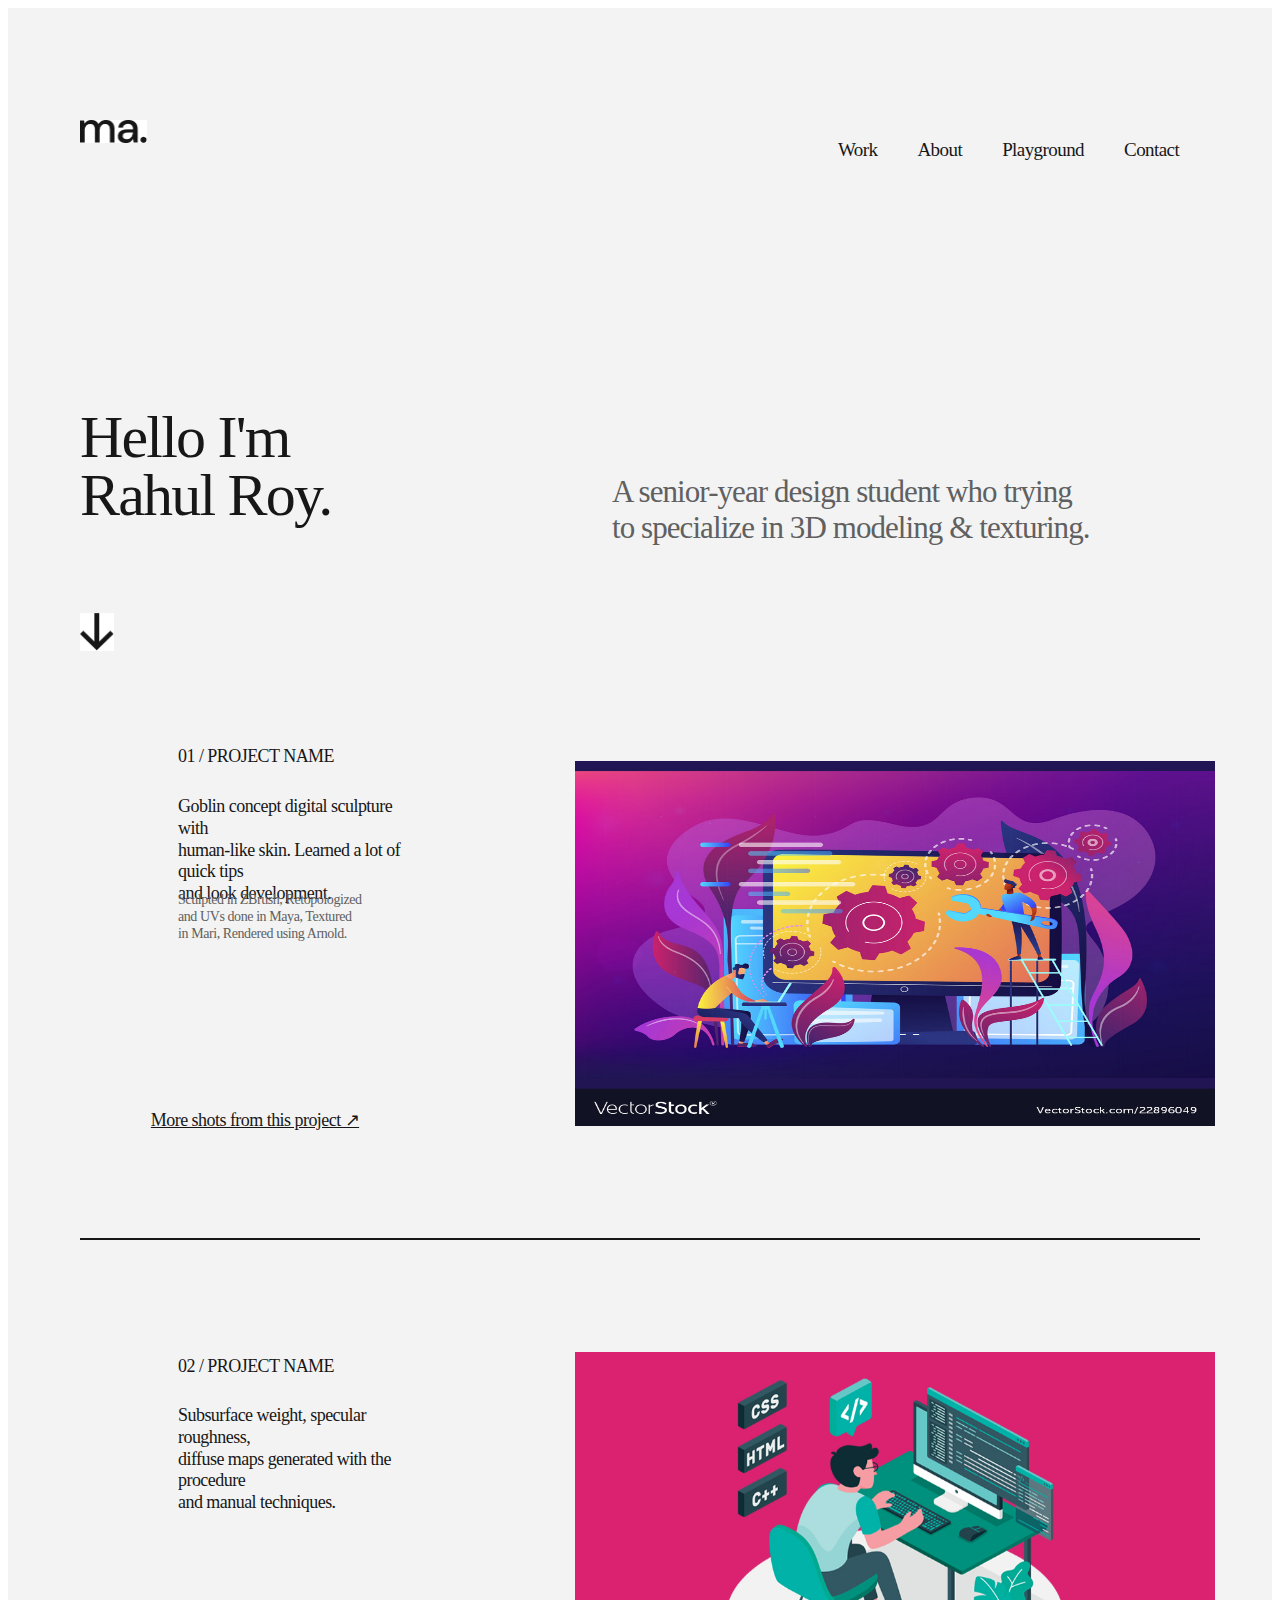
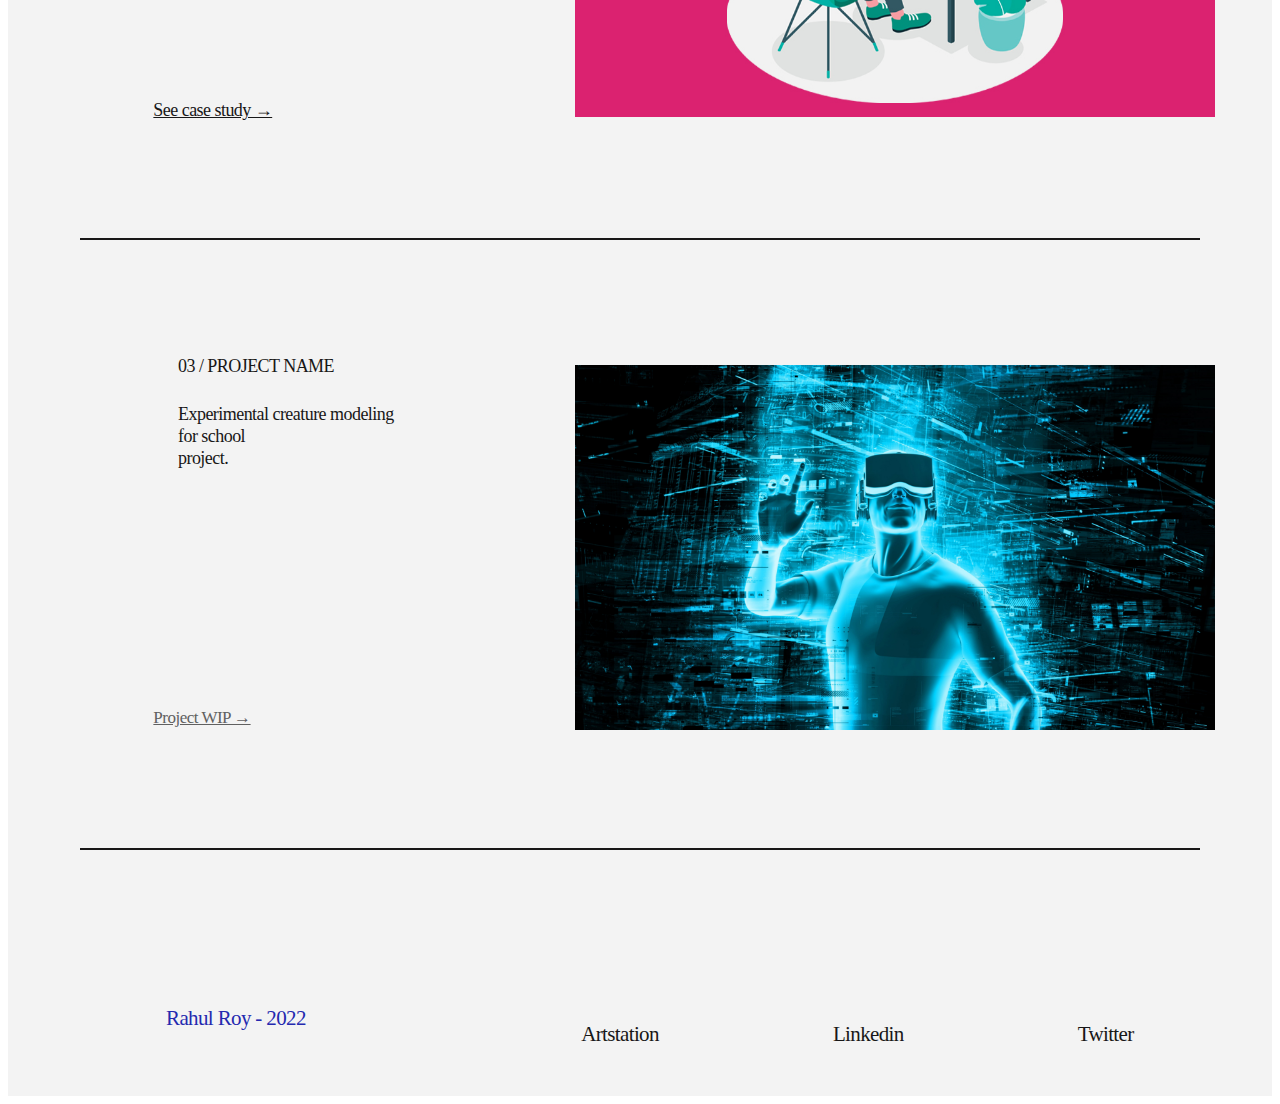
<file: index.html>
<!DOCTYPE html>
<html lang="en">
  <head>
    <meta charset="UTF-8" />
    <meta http-equiv="X-UA-Compatible" content="IE=edge" />
    <meta name="viewport" content="width=device-width, initial-scale=1.0" />
    <title>Portfolio-Work Page</title>
    <link rel="stylesheet" href="./style.css" />
  </head>
  <body>
    <div class="main-page">
      <nav class="navbar">
        <img src="./site-logo.jpg" alt="" class="logo" />
        <div class="menu">
          <ul>
            <li><a href="">Work</a></li>
            <li><a href="./about.html" target="_blank">About</a></li>
            <li><a href="">Playground</a></li>
            <li><a href="">Contact</a></li>
          </ul>
        </div>
      </nav>

      <div class="content1">
        <div class="left">
          <h1>
            Hello I'm <br />
            Rahul Roy.
          </h1>
          <img src="./↓ (1).jpg" alt="" />
          <h3>01 / PROJECT NAME</h3>
          <h3 class="h3">
            Goblin concept digital sculpture with <br />
            human-like skin. Learned a lot of quick tips <br />
            and look development.
          </h3>
          <br />
          <p>
            Sculpted in ZBrush, Retopologized and UVs done in Maya, Textured in
            Mari, Rendered using Arnold.
          </p>
          <a href="">More shots from this project ↗</a>
        </div>

        <div class="right">
          <h2>
            A senior-year design student who trying <br />
            to specialize in 3D modeling & texturing.
          </h2>
          <div class="imgbox">
            <img
              src="./back-end-development-it-concept-vector-22896049.jpg"
              alt="image"
            />
          </div>
        </div>
      </div>
      <div class="line2"></div>

      <div class="content2">
        <div class="left2">
          <h3>02 / PROJECT NAME</h3>
          <p>
            Subsurface weight, specular roughness, <br />
            diffuse maps generated with the procedure <br />
            and manual techniques.
          </p>
          <a href="">See case study →</a>
        </div>
        <div class="right2">
          <div class="imgbox2">
            <img src="./front-end-developer.jpg" alt="image2" />
          </div>
        </div>
      </div>
      <div class="line3"></div>

      <div class="content3">
        <div class="left3">
          <h3>03 / PROJECT NAME</h3>
          <p>
            Experimental creature modeling for school <br />
            project.
          </p>
          <a href="">Project WIP →</a>
        </div>
        <div class="right3">
          <div class="imgbox3">
            <img src="./future.webp" alt="image3" />
          </div>
        </div>
      </div>
      <div class="line4"></div>

      <div class="footer">
        <a href="#">Rahul Roy - 2022</a>
        <div class="footer-right">
          <ul>
            <li><a href="#">Artstation</a></li>
            <li><a href="#">Linkedin</a></li>
            <li><a href="#">Twitter</a></li>
          </ul>
        </div>
      </div>
    </div>
  </body>
</html>
</file>
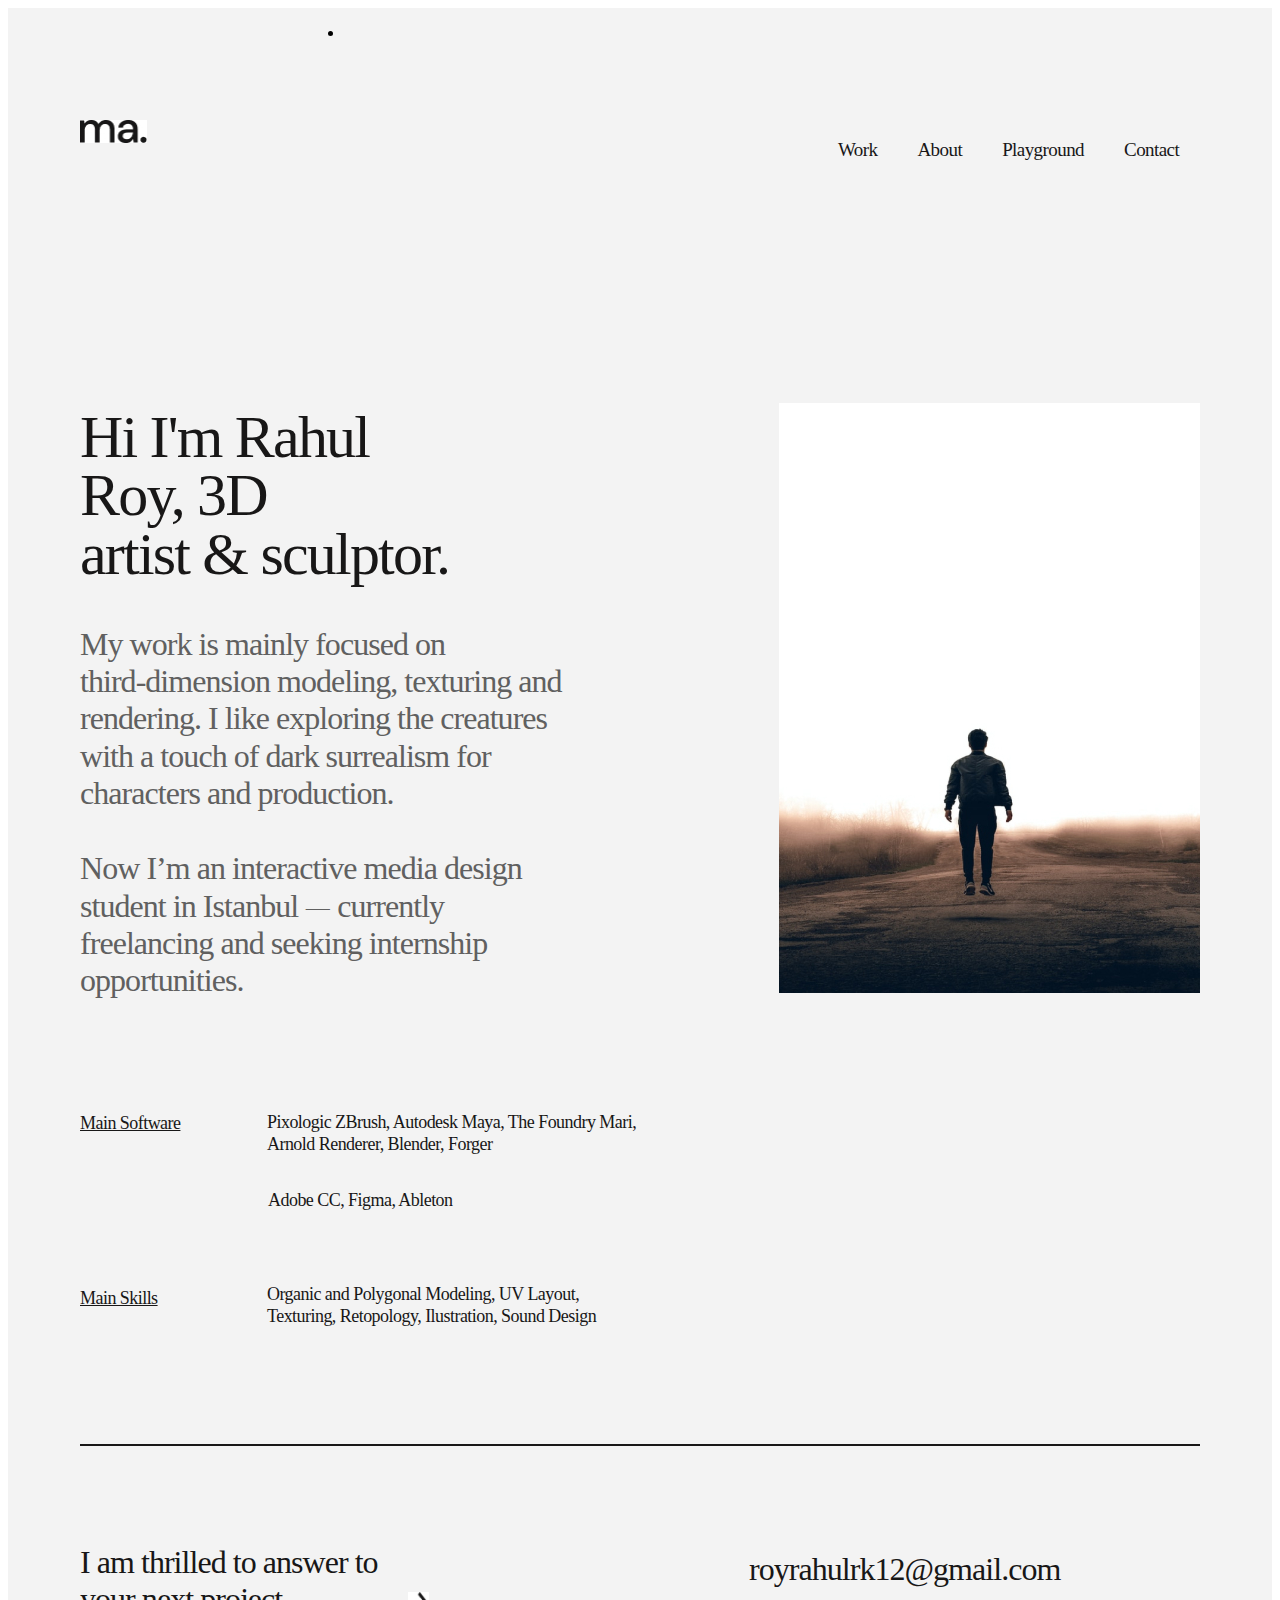
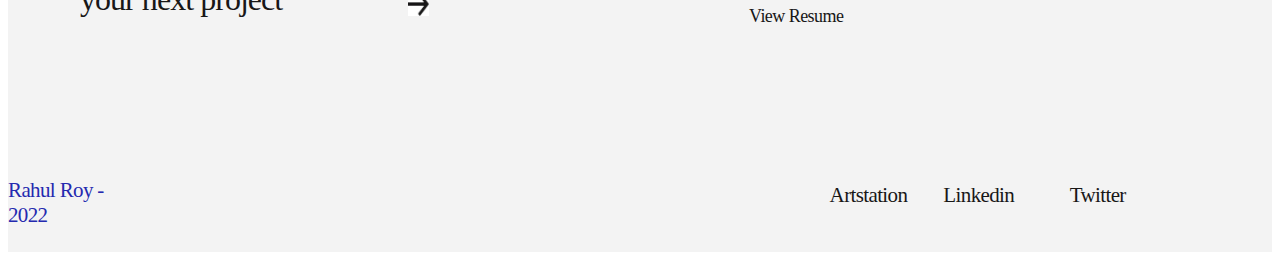
<file: about.html>
<!DOCTYPE html>
<html lang="en">
  <head>
    <meta charset="UTF-8" />
    <meta http-equiv="X-UA-Compatible" content="IE=edge" />
    <meta name="viewport" content="width=device-width, initial-scale=1.0" />
    <title>Portfolio About Page</title>
    <link rel="stylesheet" href="./about.css" />
  </head>
  <body>
    <div class="about-page">
      <nav class="navbar">
        <img src="./site-logo.jpg" alt="" class="logo" />
        <div class="menu">
          <ul>
            <li><a href="">Work</a></li>
            <li><a href="">About</a></li>
            <li><a href="">Playground</a></li>
            <li><a href="">Contact</a></li>
          </ul>
        </div>
      </nav>
      <div class="info">
        <div class="left">
          <h1>
            Hi I'm Rahul <br />
            Roy, 3D <br />
            artist & sculptor.
          </h1>
          <h2>
            My work is mainly focused on <br />
            third-dimension modeling, texturing and <br />
            rendering. I like exploring the creatures <br />
            with a touch of dark surrealism for <br />
            characters and production. <br /><br />
            Now I’m an interactive media design <br />student in Istanbul ⏤
            currently <br />freelancing and seeking internship <br />
            opportunities.
          </h2>
        </div>
        <div class="right">
          <img src="./Profile Photo.jpg" alt="" class="profilepic" />
        </div>
      </div>

      <div class="bottom">
        <div class="bottom-left">
          <h5 class="main1">Main Software</h5>
          <h5 class="main2">Main Skills</h5>
        </div>
        <div class="bottom-right">
          <p class="para1">
            Pixologic ZBrush, Autodesk Maya, The Foundry Mari, <br />
            Arnold Renderer, Blender, Forger
          </p>
          <p class="para2">Adobe CC, Figma, Ableton</p>
          <p class="para3">
            Organic and Polygonal Modeling, UV Layout, <br />
            Texturing, Retopology, Ilustration, Sound Design
          </p>
        </div>
      </div>
      <div class="line"></div>
      <div class="footer">
        <div class="footer-left">
          <h2>
            I am thrilled to answer to <br />
            your next project
          </h2>
          <img src="./↓.jpg" alt="" />
          
        <div class="footer-right">
            <h2>royrahulrk12@gmail.com</h2>
            <p>View Resume</p>

        </div>
      </div>
      <div class="links">
        <div class="link-left">
            <ul>
                <li><a href="">Rahul Roy - 2022 </a></li>
            </ul>
        </div>
        <div class="link-right">
            <ul>
                <li><a href="" class="art">Artstation</a></li>
                <li><a href="" class="link">Linkedin</a></li>
                <li><a href="" class="twitter">Twitter</a></li>
            </ul>
        </div>
      </div>
    </div>
  </body>
</html>
</file>
<file: style.css>
.main-page {
  position: relative;
  /* width: 1440px; */
  width: 100%;
  height: 2688px;
  background: #f3f3f3;
}

.navbar {
  position: absolute;
  width: 90%;
  height: 35px;
  left: calc(50% - 1120px / 2);
  top: 102px;
}

.logo {
  position: absolute;
  left: 0%;
  right: 93.98%;
  top: 28.57%;
  bottom: 5.71%;
  background: #181717;
  width: 67.46px;
  height: 23px;
  top: 10px;
}

.menu ul {
  list-style-type: none;
}

.menu {
  position: absolute;
  width: 420px;
  height: 20px;
  left: 700px;
  top: 13px;
}

.menu ul li {
  display: inline-block;
}

.menu ul li a {
  text-decoration: none;
  padding: 18px;
  font-family: "DM Sans";
  font-style: normal;
  font-weight: 540;
  font-size: 19px;
  line-height: 120%;
  letter-spacing: -0.03em;
  color: #181717;
}

.left h1 {
  position: absolute;
  width: 360px;
  height: 129px;
  left: calc(50% - 360px / 2 - 380px);
  top: 360px;
  font-family: "DM Sans";
  font-style: normal;
  font-weight: 500;
  font-size: 60px;
  line-height: 97.2%;
  letter-spacing: -0.03em;
  color: #181717;
}

.left img {
  position: absolute;
  width: 33.61px;
  height: 38.04px;
  left: calc(50% - 33.61px / 2 - 543.16px);
  top: 605.18px;
  background: #181717;
}

.left h3 {
  position: absolute;
  left: 170px;
  right: 70.87%;
  top: 720px;
  bottom: 95.98%;

  font-family: "Inter";
  font-style: normal;
  font-weight: 530;
  font-size: 18px;
  line-height: 121.5%;
  letter-spacing: -0.03em;
  color: #181717;
}

.left .h3 {
  position: absolute;
  left: 170px;
  right: 68.21%;
  top: 770px;
  bottom: 54.97%;

  font-family: "Inter";
  font-style: normal;
  font-weight: 270;
  font-size: 18px;
  line-height: 121.5%;
  letter-spacing: -0.03em;
  color: #181717;
}

.left p {
  position: absolute;
  left: 170px;
  right: 71.84%;
  top: 870px;
  bottom: 61.95%;
  font-family: "Inter";
  font-style: normal;
  font-weight: 100;
  font-size: 14px;
  line-height: 121.5%;
  letter-spacing: -0.03em;
  color: #606060;
}

.left a {
  position: absolute;
  left: 11.3%;
  right: 70.87%;
  top: 41%;
  bottom: 22.41%;
  font-family: "Inter";
  font-style: normal;
  font-weight: 500;
  font-size: 18px;
  line-height: 121.5%;
  letter-spacing: -0.03em;
  text-decoration-line: underline;
  color: #181717;
}

.right h2 {
  position: absolute;
  width: 580px;
  height: 111px;
  left: calc(50% - 580px / 2 + 262px);
  top: 440px;
  font-family: "DM Sans";
  font-style: normal;
  font-weight: 400;
  font-size: 31px;
  line-height: 117%;
  letter-spacing: -0.03em;
  color: #606060;
}

.imgbox {
  width: 640px;
  height: 365px;
  position: absolute;
  left: 44.86%;
  right: 0%;
  top: 28%;
  bottom: 22.9%;
  background: #606060;
}

.imgbox img {
  width: 640px;
  height: 365px;
}

.line2 {
  position: absolute;
  width: 1120px;
  height: 2px;
  left: calc(50% - 1120px / 2);
  top: 1230px;
  background: #181717;
}

.left2 h3 {
  position: absolute;
  left: 170px;
  right: 70.87%;
  top: 1330px;
  bottom: 95.98%;

  font-family: "Inter";
  font-style: normal;
  font-weight: 530;
  font-size: 18px;
  line-height: 121.5%;
  letter-spacing: -0.03em;
  color: #181717;
}

.left2 p {
  position: absolute;
  left: 170px;
  right: 68.21%;
  top: 51.3%;
  bottom: 54.97%;

  font-family: "Inter";
  font-style: normal;
  font-weight: 400;
  font-size: 18px;
  line-height: 121.5%;
  letter-spacing: -0.03em;
  color: #181717;
}

.imgbox2 {
  width: 640px;
  height: 365px;
  position: absolute;
  left: 44.86%;
  right: 0%;
  top: 50%;
  bottom: 22.9%;
  background: #606060;
}

.imgbox2 img {
  width: 640px;
  height: 365px;
}

.left2 a {
  position: absolute;
  left: 11.5%;
  right: 70.87%;
  top: 62.96%;
  bottom: 22.41%;
  font-family: "Inter";
  font-style: normal;
  font-weight: 500;
  font-size: 18px;
  line-height: 121.5%;
  letter-spacing: -0.03em;
  text-decoration-line: underline;
  color: #181717;
}

.line3 {
  position: absolute;
  width: 1120px;
  height: 2px;
  left: calc(50% - 1120px / 2);
  top: 1830px;
  background: #181717;
}

.left3 h3 {
  position: absolute;
  left: 170px;
  right: 70.87%;
  top: 1930px;
  bottom: 95.98%;

  font-family: "Inter";
  font-style: normal;
  font-weight: 500;
  font-size: 18px;
  line-height: 121.5%;
  letter-spacing: -0.03em;
  color: #181717;
}

.left3 p {
  position: absolute;
  left: 170px;
  right: 68.21%;
  top: 1978px;
  bottom: 54.97%;
  font-family: "Inter";
  font-style: normal;
  font-weight: 400;
  font-size: 18px;
  line-height: 121.5%;
  letter-spacing: -0.03em;
  color: #181717;
}

.left3 a {
  position: absolute;
  left: 11.5%;
  right: 70.87%;
  top: 85.56%;
  bottom: 22.41%;
  font-family: "Inter";
  font-style: normal;
  font-weight: 500;
  font-size: 17px;
  line-height: 121.5%;
  letter-spacing: -0.03em;
  text-decoration-line: underline;
  color: #606060;
}

.imgbox3 {
  width: 640px;
  height: 365px;
  position: absolute;
  left: 44.86%;
  right: 0%;
  top: 72.8%;
  bottom: 22.9%;
  background: #606060;
}

.imgbox3 img {
  width: 640px;
  height: 365px;
}

.line4 {
  position: absolute;
  width: 1120px;
  height: 2px;
  left: calc(50% - 1120px / 2);
  top: 2440px;
  background: #181717;
}

.links2 {
  display: flex;
  justify-content: space-around;
}

.linkleft li a {
  position: absolute;
  text-decoration: none;
  right: 1150px;
  top: 2615px;
  bottom: 0%;
  font-family: "DM Sans";
  font-style: normal;
  font-weight: 500;
  font-size: 21px;
  line-height: 120%;
  letter-spacing: -0.03em;
  color: #2429af;
}

.footer {
  width: 90%;
  position: absolute;
  height: 20px;
  left: 158px;
  top: 2598px;
  display: flex;
  justify-content: space-between;
}

.footer a {
  text-decoration: none;
  font-family: "DM Sans";
  font-style: normal;
  font-weight: 500;
  font-size: 21px;
  line-height: 120%;
  letter-spacing: -0.03em;
  color: #2429af;
}

.footer-right ul {
  list-style-type: none;
}

.footer-right li {
  display: inline-block;
  margin-right: 95px;
}

.footer-right ul li a {
  text-decoration: none;
  color: #181717;
  padding-right: 75px;
}
</file>
<file: about.css>
.about-page {
  position: relative;
  /* width: 1440px; */
  width: 100%;
  height: 1844px;
  background: #f3f3f3;
}

.navbar {
  position: absolute;
  width: 90%;
  height: 35px;
  left: calc(50% - 1120px / 2);
  top: 102px;
}

.logo {
  position: absolute;
  left: 0%;
  right: 93.98%;
  top: 28.57%;
  bottom: 5.71%;
  background: #181717;
  width: 67.46px;
  height: 23px;
  top: 10px;
}

.menu ul {
  list-style-type: none;
}

.menu {
  position: absolute;
  width: 420px;
  height: 20px;
  left: 700px;
  top: 13px;
}

.menu ul li {
  display: inline-block;
}

.menu ul li a {
  text-decoration: none;
  padding: 18px;
  font-family: "DM Sans";
  font-style: normal;
  font-weight: 50;
  font-size: 19px;
  line-height: 120%;
  letter-spacing: -0.03em;
  color: #181717;
}

.left h1 {
  font-family: "DM Sans";
  font-style: normal;
  font-weight: 500;
  font-size: 60px;
  line-height: 97.2%;
  letter-spacing: -0.03em;
  color: #181717;
  position: absolute;
  top: 360px;
  left: calc(50% - 480px / 2 - 320px);
}

.left h2 {
  font-family: "DM Sans";
  position: absolute;
  font-style: normal;
  font-weight: 300;
  font-size: 32px;
  line-height: 117%;
  letter-spacing: -0.03em;
  color: #606060;
  left: calc(50% - 575px / 2 - 272.5px);
  top: 591px;
}

.info {
  display: flex;
  justify-content: space-around;
}

.info .right img {
  position: absolute;
  width: 421px;
  height: 590px;
  left: calc(50% - 421px / 2 + 349.5px);
  top: 395px;
}

.bottom-left .main1 {
  position: absolute;
  width: 124px;
  height: 20px;
  left: calc(50% - 124px / 2 - 498px);
  top: 1075px;
  font-family: "Inter";
  font-style: normal;
  font-weight: 500;
  font-size: 18px;
  line-height: 121.5%;
  letter-spacing: -0.03em;
  text-decoration-line: underline;
  color: #181717;
}

.bottom-left .main2 {
  position: absolute;
  width: 124px;
  height: 20px;
  left: calc(50% - 124px / 2 - 498px);
  top: 1250px;
  font-family: "Inter";
  font-style: normal;
  font-weight: 500;
  font-size: 18px;
  line-height: 121.5%;
  letter-spacing: -0.03em;
  text-decoration-line: underline;
  color: #181717;
}

.bottom-right .para1 {
  position: absolute;
  width: 436px;
  height: 54px;
  left: calc(50% - 436px / 2 - 155px);
  top: 1086px;
  font-family: "Inter";
  font-style: normal;
  font-weight: 400;
  font-size: 18px;
  line-height: 121.5%;
  letter-spacing: -0.03em;
  color: #181717;
}

.bottom-right .para2 {
  position: absolute;
  width: 213px;
  height: 22px;
  left: calc(50% - 213px / 2 - 265.5px);
  top: 1164px;
  font-family: "Inter";
  font-style: normal;
  font-weight: 400;
  font-size: 18px;
  line-height: 121.5%;
  letter-spacing: -0.03em;
  color: #181717;
}

.bottom-right .para3 {
  position: absolute;
  width: 401px;
  height: 44px;
  left: calc(50% - 401px / 2 - 172.5px);
  top: 1258px;
  font-family: "Inter";
  font-style: normal;
  font-weight: 400;
  font-size: 18px;
  line-height: 121.5%;
  letter-spacing: -0.03em;
  color: #181717;
}

.line {
  position: absolute;
  width: 1120px;
  height: 2px;
  left: calc(50% - 1120px / 2);
  top: 1436px;
  background: #181717;
}

.footer-left img {
  position: absolute;
  width: 21px;
  height: 24px;
  /* left: calc(50% - 21px / 2 - 290.5px); */
  left: 400px;
  top: 1584px;
  background: #181717;
  transform: rotate(0deg);
}

.footer-left h2 {
  position: absolute;
  width: 347px;
  height: 71px;
  left: calc(50% - 347px / 2 - 386.5px);
  top: 1509px;
  font-family: "DM Sans";
  font-style: normal;
  font-weight: 400;
  font-size: 32px;
  line-height: 117%;
  letter-spacing: -0.03em;
  color: #181717;
}

.link-left li a {
  position: absolute;
  text-decoration: none;
  /* left: 100px; */
  right: 1150px;
  top: 1770px;
  bottom: 0%;
  font-family: "DM Sans";
  font-style: normal;
  font-weight: 500;
  font-size: 21px;
  line-height: 120%;
  letter-spacing: -0.03em;
  color: #2429af;
}

.footer-right h2 {
  position: absolute;
  width: 372px;
  height: 37px;
  left: calc(50% - 372px / 2 + 295px);
  top: 1516px;
  font-family: "DM Sans";
  font-style: normal;
  font-weight: 400;
  font-size: 32px;
  line-height: 117%;
  letter-spacing: -0.03em;
  color: #181717;
}

.footer-right p {
  position: absolute;
  width: 110px;
  height: 22px;
  left: calc(50% - 110px / 2 + 164px);
  top: 1580px;
  font-family: "Inter";
  font-style: normal;
  font-weight: 400;
  font-size: 18px;
  line-height: 121.5%;
  letter-spacing: -0.03em;
  color: #181717;
}

.links {
  display: flex;
  justify-content: space-around;
}

.link-right ul {
  list-style-type: none;
}

.link-right ul li a {
  text-decoration: none;
  position: absolute;
  display: inline-block;
  font-family: "DM Sans";
  font-style: normal;
  font-weight: 500;
  font-size: 21px;
  line-height: 120%;
  letter-spacing: -0.03em;
  color: #181717;
  top: 1775px;
  padding: 0px;
}

.art {
  position: absolute;
  left: 69.59%;
  right: 20.64%;
  top: 0%;
  bottom: 0%;
  position: absolute;
  left: 65%;
  right: 20.64%;
  top: 0%;
  bottom: 0%;
}

.link {
  position: absolute;
  left: 74%;
  right: 9.03%;
  top: 0%;
  bottom: 0%;
  font-family: "DM Sans";
  font-style: normal;
  font-weight: 500;
  font-size: 21px;
  line-height: 120%;
  letter-spacing: -0.03em;
  color: #181717;
}

.twitter {
  position: absolute;
  left: 84%;
  right: 0%;
  top: 0%;
  bottom: 0%;
  font-family: "DM Sans";
  font-style: normal;
  font-weight: 500;
  font-size: 21px;
  line-height: 120%;
  letter-spacing: -0.03em;
  color: #181717;
}
</file>
